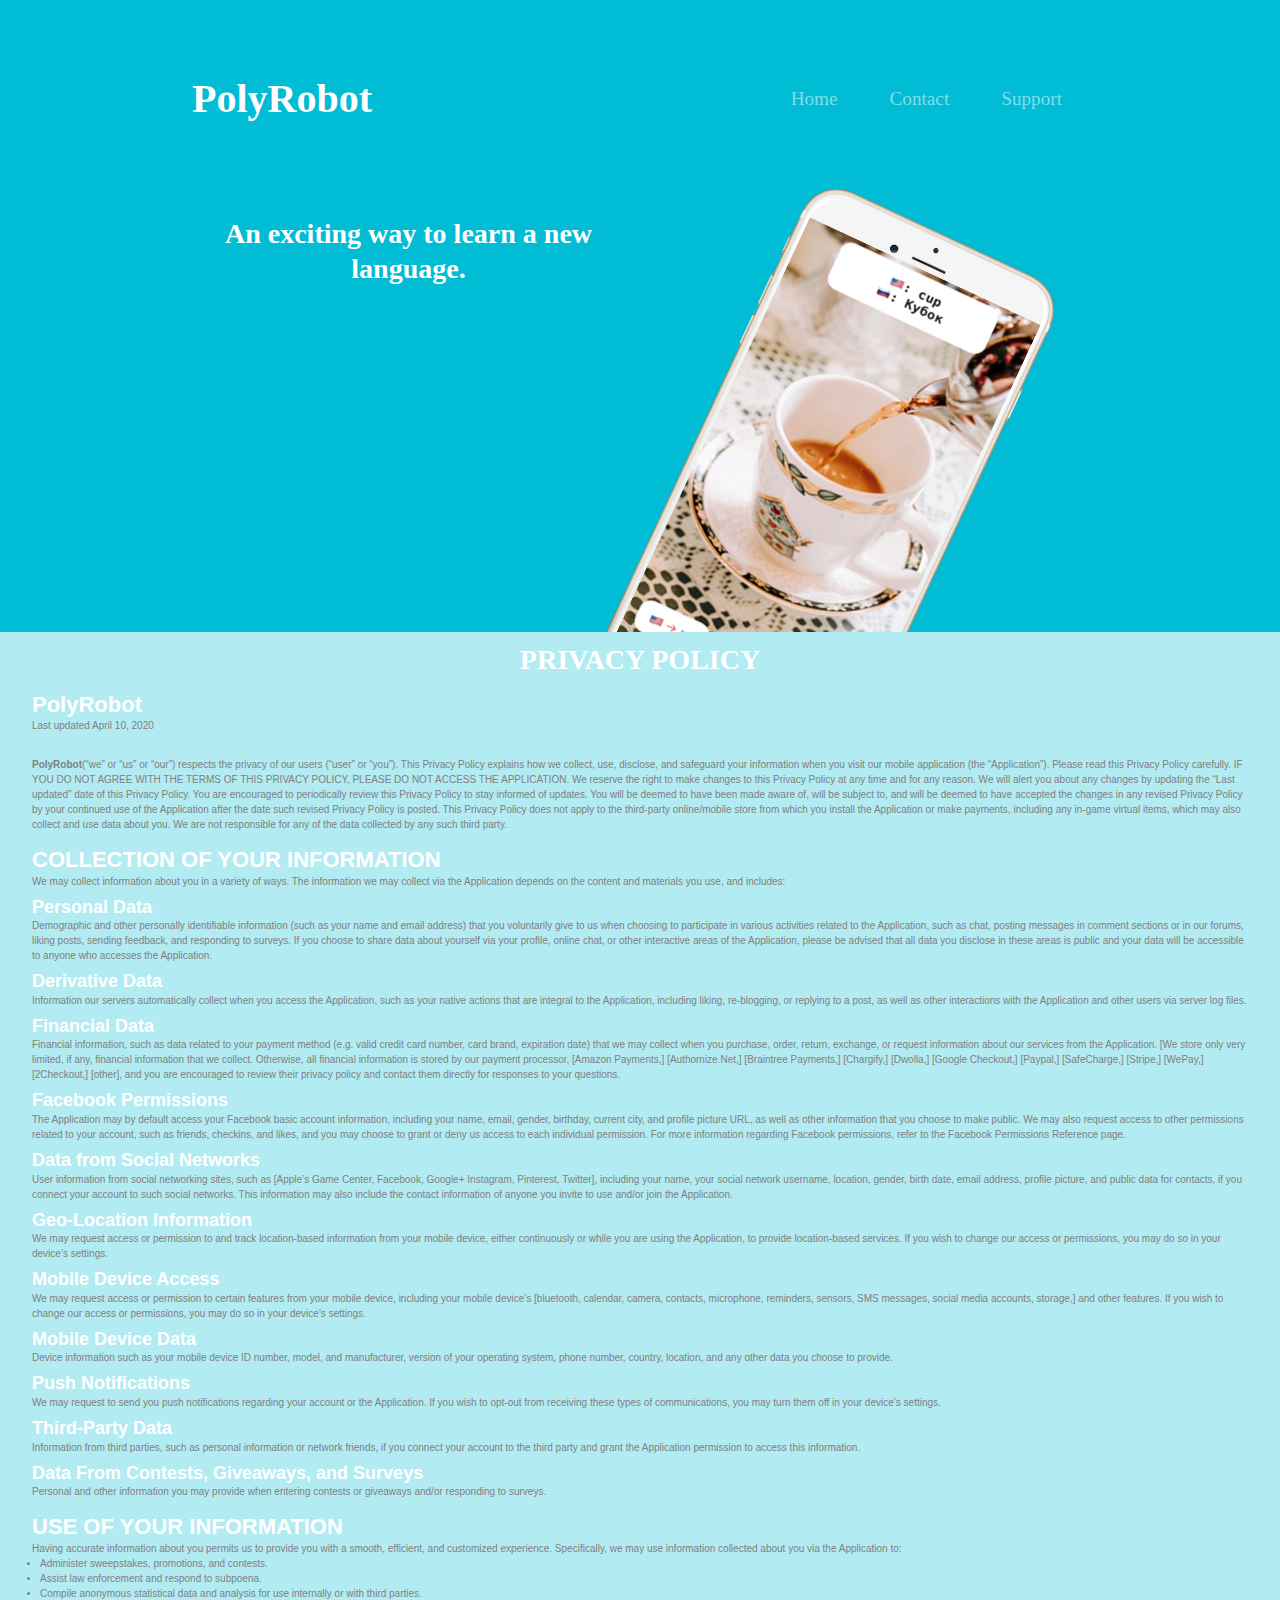
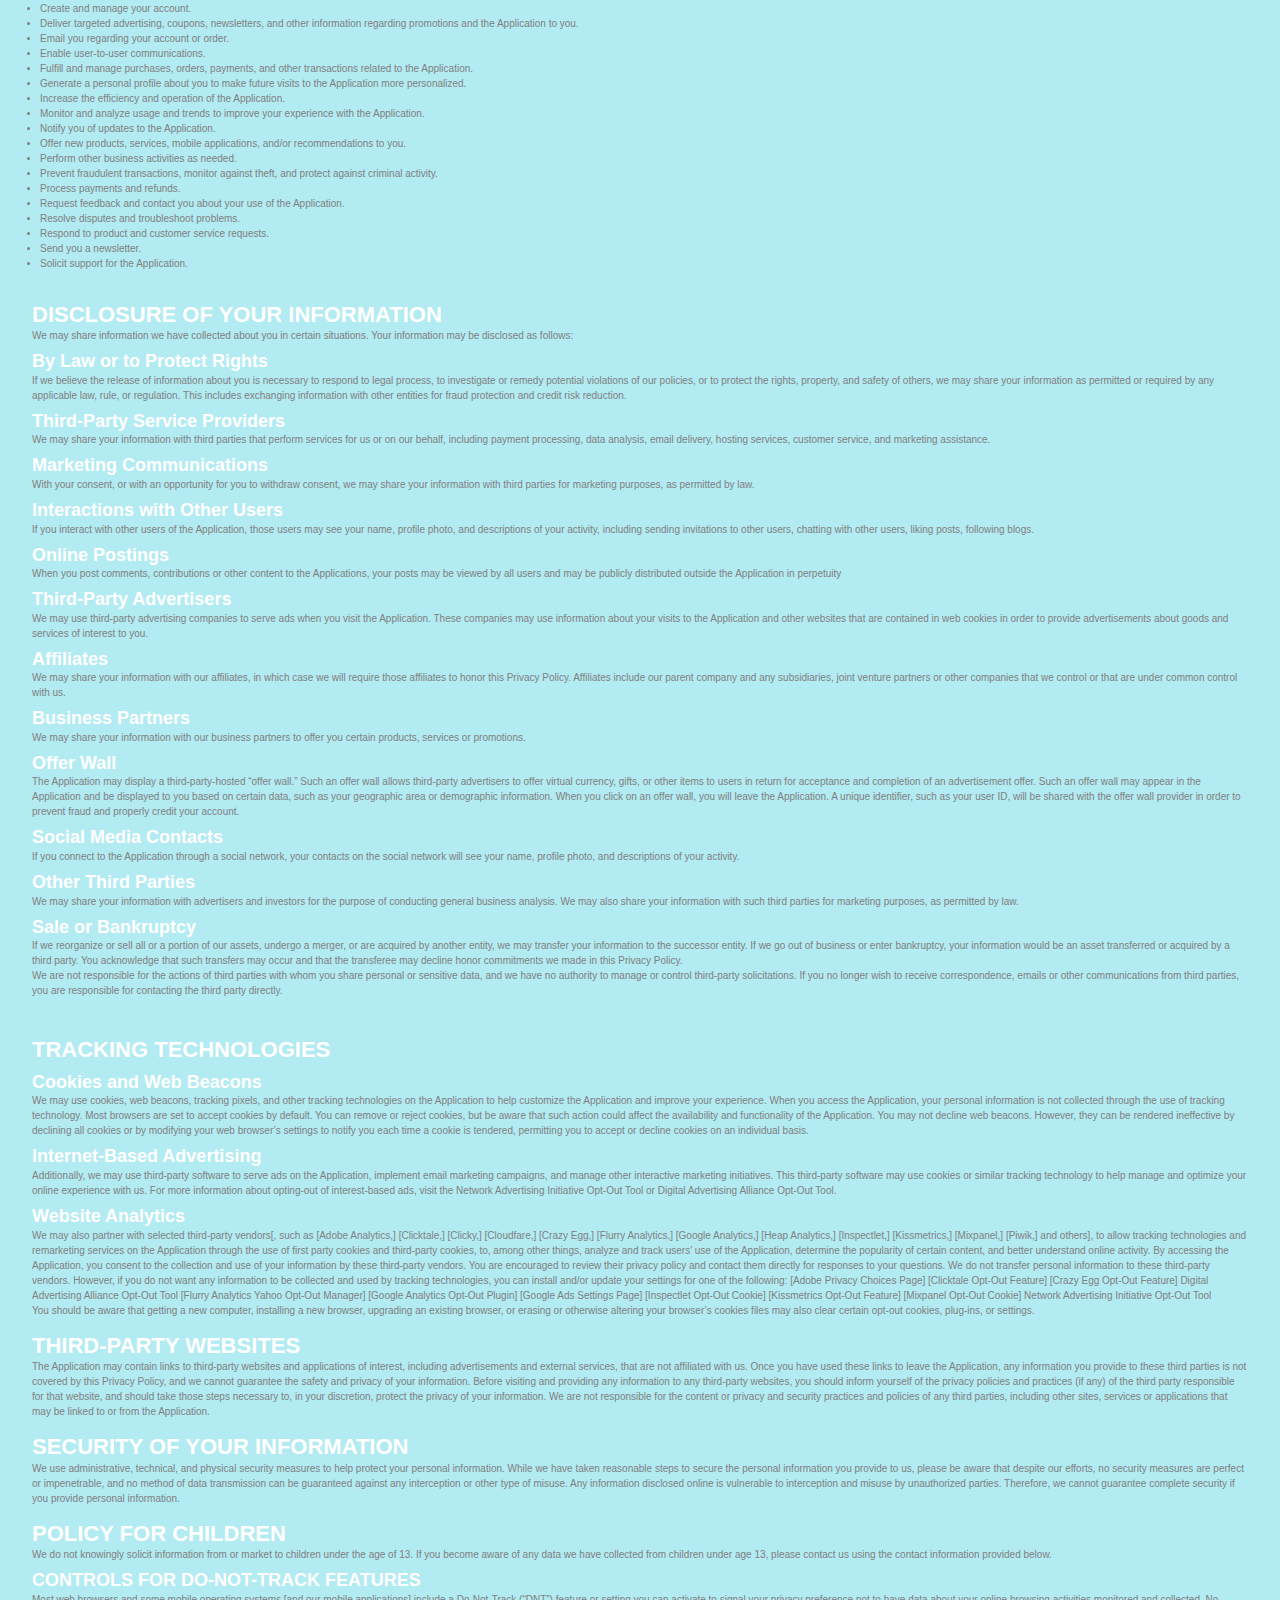
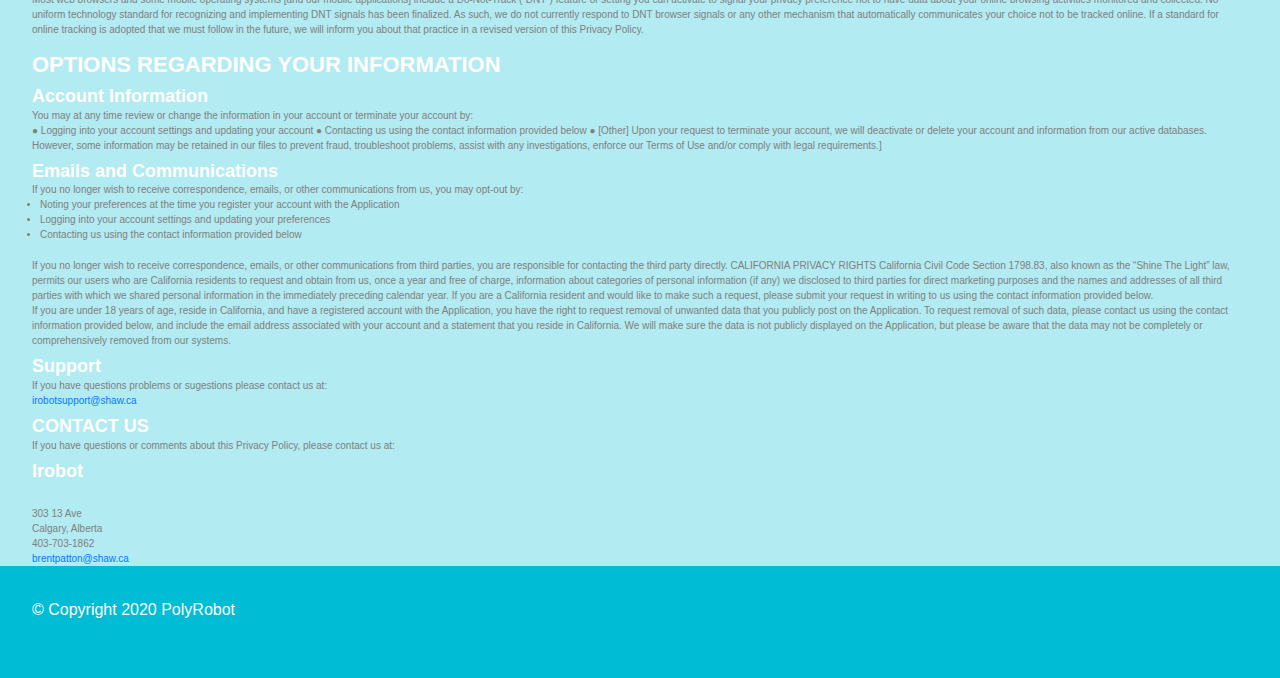
<file: privacy-policy.html>
<!doctype html>
<html lang="en">

<head>
  <!-- Required meta tags -->
  <meta charset="utf-8">
  <meta name="viewport" content="width=device-width, initial-scale=1, shrink-to-fit=no">

  <!-- Bootstrap CSS -->
  <link rel="stylesheet" href="https://stackpath.bootstrapcdn.com/bootstrap/4.4.1/css/bootstrap.min.css" integrity="sha384-Vkoo8x4CGsO3+Hhxv8T/Q5PaXtkKtu6ug5TOeNV6gBiFeWPGFN9MuhOf23Q9Ifjh" crossorigin="anonymous">

  <link rel="stylesheet" href="css/styles.css">
  <link rel="stylesheet" href="css/styles-privacy.css">
  <title>Privacy policy </title>
</head>


<body>
  <section id="title">
    <div class="container-fluid">
      <nav class="navbar  navbar-expand-lg navbar-dark">
        <a class="navbar-brand" href="">PolyRobot</a>
        <button class="navbar-toggler" type="button" data-toggle="collapse" data-target="#navbarSupportedContent" aria-controls="navbarSupportedContent" aria-expanded="false" aria-label="Toggle navigation">
          <span class="navbar-toggler-icon"></span>
        </button>
        <div class="collapse navbar-collapse" id="navbarSupportedContent">
          <ul class="navbar-nav ml-auto">
            <li class="nav-item">
              <a class="nav-link" href="index.html">Home</a>
            </li>
            <li class="nav-item">
              <a class="nav-link" href="#contact">Contact</a>
            </li>
            <li class="nav-item">
              <a class="nav-link" href="#support">Support</a>
            </li>
          </ul>
        </div>
      </nav>
      <div class="row">
        <div class="col-lg-6">
          <h1>An exciting way to learn a new language.</h1>
        </div>
        <div class="col-lg-6">
          <img class="title-image" src="images/cup-iphone6.png" alt="iphone-mockup">
        </div>
      </div>
    </div>
  </section>
  <div class="document">
    <h1>PRIVACY POLICY</h1>
    <h2>PolyRobot</h2>
    <p>Last updated April 10, 2020</p><br>


    <p>
      <span class="company-Name">PolyRobot</span>(“we” or “us” or “our”) respects the privacy of our users (“user” or “you”). This Privacy Policy explains how we collect, use, disclose,
      and safeguard your information when you visit our mobile application (the “Application”). Please read this Privacy Policy carefully. IF YOU DO NOT AGREE WITH THE TERMS OF THIS
      PRIVACY POLICY, PLEASE DO NOT ACCESS THE APPLICATION.

      We reserve the right to make changes to this Privacy Policy at any time and for any reason. We will alert you about any changes by updating the “Last updated” date of this
      Privacy Policy. You are encouraged to periodically review this Privacy Policy to stay informed of updates. You will be deemed to have been made aware of, will be subject to,
      and will be deemed to have accepted the changes in any revised Privacy Policy by your continued use of the Application after the date such revised Privacy Policy is posted.

      This Privacy Policy does not apply to the third-party online/mobile store from which you install the Application or make payments, including any in-game virtual items, which
      may also collect and use data about you. We are not responsible for any of the data collected by any such third party.
    </p>


    <h2>COLLECTION OF YOUR INFORMATION</h2>
    <p>
      We may collect information about you in a variety of ways. The information we may collect via the Application depends on the content and materials you use, and includes:
    </p>
    <h3>Personal Data</h3>
    <p>
      Demographic and other personally identifiable information (such as your name and email address) that you voluntarily give to us when choosing to participate in various
      activities related to the Application, such as chat, posting messages in comment sections or in our forums, liking posts, sending feedback, and responding to surveys.
      If you choose to share data about yourself via your profile, online chat, or other interactive areas of the Application, please be advised that all data you disclose in
      these areas is public and your data will be accessible to anyone who accesses the Application.
    </p>
    <h3>Derivative Data</h3>
    <p>

      Information our servers automatically collect when you access the Application, such as your native actions that are integral to the Application, including liking,
      re-blogging, or replying to a post, as well as other interactions with the Application and other users via server log files.
    </p>
    <h3>Financial Data</h3>
    <p>

      Financial information, such as data related to your payment method (e.g. valid credit card number, card brand, expiration date) that we may collect when you purchase,
      order, return, exchange, or request information about our services from the Application. [We store only very limited, if any, financial information that we collect.
      Otherwise, all financial information is stored by our payment processor, [Amazon Payments,] [Authornize.Net,] [Braintree Payments,] [Chargify,] [Dwolla,]
      [Google Checkout,] [Paypal,] [SafeCharge,] [Stripe,] [WePay,] [2Checkout,] [other], and you are encouraged to review their privacy policy and contact them directly
      for responses to your questions.
    </p>
    <h3>Facebook Permissions</h3>
    <p>
      The Application may by default access your Facebook basic account information, including your name, email, gender, birthday, current city, and profile picture URL,
      as well as other information that you choose to make public. We may also request access to other permissions related to your account, such as friends, checkins, and likes,
      and you may choose to grant or deny us access to each individual permission. For more information regarding Facebook permissions, refer to the Facebook Permissions Reference page.
    </p>
    <h3>Data from Social Networks </h3>
    <p>
      User information from social networking sites, such as [Apple’s Game Center, Facebook, Google+ Instagram, Pinterest, Twitter], including your name, your social network username,
      location, gender, birth date, email address, profile picture, and public data for contacts, if you connect your account to such social networks. This information may also include
      the contact information of anyone you invite to use and/or join the Application.
    </p>
    <h3>Geo-Location Information </h3>
    <p>
      We may request access or permission to and track location-based information from your mobile device, either continuously or while you are using the Application,
      to provide location-based services. If you wish to change our access or permissions, you may do so in your device’s settings.
    </p>
    <h3>Mobile Device Access</h3>
    <p>
      We may request access or permission to certain features from your mobile device, including your mobile device’s [bluetooth, calendar, camera, contacts, microphone,
      reminders, sensors, SMS messages, social media accounts, storage,] and other features. If you wish to change our access or permissions, you may do so in your device’s settings.
    </p>
    <h3>Mobile Device Data </h3>
    <p>
      Device information such as your mobile device ID number, model, and manufacturer, version of your operating system, phone number, country, location, and any other data you choose to provide.
    </p>
    <h3>Push Notifications </h3>
    <p>
      We may request to send you push notifications regarding your account or the Application. If you wish to opt-out from receiving these types of communications, you may turn
      them off in your device’s settings.
    </p>
    <h3>Third-Party Data </h3>
    <p>
      Information from third parties, such as personal information or network friends, if you connect your account to the third party and grant the Application permission to access this information.
    </p>
    <h3>Data From Contests, Giveaways, and Surveys </h3>
    <p>
      Personal and other information you may provide when entering contests or giveaways and/or responding to surveys.
    </p>
    <h2>USE OF YOUR INFORMATION</h2>
    <p>
      Having accurate information about you permits us to provide you with a smooth, efficient, and customized experience. Specifically, we may use information collected about you via the Application to:
      <br>
      <ul>
        <li>Administer sweepstakes, promotions, and contests.</li>
        <li>Assist law enforcement and respond to subpoena.</li>
        <li>Compile anonymous statistical data and analysis for use internally or with third parties.</li>
        <li>Create and manage your account.</li>
        <li>Deliver targeted advertising, coupons, newsletters, and other information regarding promotions and the Application to you.</li>
        <li>Email you regarding your account or order.</li>
        <li>Enable user-to-user communications.</li>
        <li>Fulfill and manage purchases, orders, payments, and other transactions related to the Application.</li>
        <li>Generate a personal profile about you to make future visits to the Application more personalized.</li>
        <li>Increase the efficiency and operation of the Application.</li>
        <li>Monitor and analyze usage and trends to improve your experience with the Application.</li>
        <li>Notify you of updates to the Application.</li>
        <li>Offer new products, services, mobile applications, and/or recommendations to you.</li>
        <li>Perform other business activities as needed.</li>
        <li>Prevent fraudulent transactions, monitor against theft, and protect against criminal activity.</li>
        <li>Process payments and refunds.</li>
        <li>Request feedback and contact you about your use of the Application.</li>
        <li>Resolve disputes and troubleshoot problems.</li>
        <li>Respond to product and customer service requests.</li>
        <li>Send you a newsletter.</li>
        <li>Solicit support for the Application.</li>
      </ul>
    </p>
    <h2>DISCLOSURE OF YOUR INFORMATION</h2>
    <p>
      We may share information we have collected about you in certain situations. Your information may be disclosed as follows:
    </p>
    <h3>By Law or to Protect Rights</h3>
    <p>
      If we believe the release of information about you is necessary to respond to legal process, to investigate or remedy potential violations of our policies, or to protect the rights, property, and safety of others, we may share your information
      as permitted or required by any applicable law, rule, or regulation. This includes exchanging information with other entities for fraud protection and credit risk reduction.
    </p>
    <h3>Third-Party Service Providers</h3>
    <p>
      We may share your information with third parties that perform services for us or on our behalf, including payment processing, data analysis, email delivery, hosting services, customer service, and marketing assistance.
    </p>
    <h3>Marketing Communications</h3>
    <p>
      With your consent, or with an opportunity for you to withdraw consent, we may share your information with third parties for marketing purposes, as permitted by law.
    </p>
    <h3>Interactions with Other Users</h3>
    <p>
      If you interact with other users of the Application, those users may see your name, profile photo, and descriptions of your activity, including sending invitations to other users, chatting with other users, liking posts, following blogs.
    </p>
    <h3>Online Postings</h3>
    <p>
      When you post comments, contributions or other content to the Applications, your posts may be viewed by all users and may be publicly distributed outside the Application in perpetuity
    </p>
    <h3>Third-Party Advertisers</h3>
    <p>
      We may use third-party advertising companies to serve ads when you visit the Application. These companies may use information about your visits to the Application and other websites that are contained in web cookies in order to provide
      advertisements about goods and services of interest to you.
    </p>
    <h3>Affiliates</h3>
    <p>
      We may share your information with our affiliates, in which case we will require those affiliates to honor this Privacy Policy. Affiliates include our parent company and any subsidiaries, joint venture partners or other companies that we
      control or that are under common control with us.
    </p>
    <h3>Business Partners</h3>
    <p>
      We may share your information with our business partners to offer you certain products, services or promotions.
    </p>
    <h3>Offer Wall</h3>
    <p>
      The Application may display a third-party-hosted “offer wall.” Such an offer wall allows third-party advertisers to offer virtual currency, gifts, or other items to users in return for acceptance and completion of an advertisement offer. Such
      an offer wall may appear in the Application and be displayed to you based on certain data, such as your geographic area or demographic information. When you click on an offer wall, you will leave the Application. A unique identifier, such as
      your user ID, will be shared with the offer wall provider in order to prevent fraud and properly credit your account.
    </p>
    <h3>Social Media Contacts</h3>
    <p>
      If you connect to the Application through a social network, your contacts on the social network will see your name, profile photo, and descriptions of your activity.
    </p>
    <h3>Other Third Parties</h3>
    <p>
      We may share your information with advertisers and investors for the purpose of conducting general business analysis. We may also share your information with such third parties for marketing purposes, as permitted by law.
    </p>
    <h3>Sale or Bankruptcy</h3>
    <p>
      If we reorganize or sell all or a portion of our assets, undergo a merger, or are acquired by another entity, we may transfer your information to the successor entity.
      If we go out of business or enter bankruptcy, your information would be an asset transferred or acquired by a third party. You acknowledge that such transfers may occur
      and that the transferee may decline honor commitments we made in this Privacy Policy.
      <br>
      We are not responsible for the actions of third parties with whom you share personal or sensitive data, and we have no authority to manage or control third-party solicitations.
      If you no longer wish to receive correspondence, emails or other communications from third parties, you are responsible for contacting the third party directly.
    </p><br>
    <h2>TRACKING TECHNOLOGIES</h2>
    <h3>Cookies and Web Beacons</h3>
    <p>
      We may use cookies, web beacons, tracking pixels, and other tracking technologies on the Application to help customize the Application and improve your experience.
      When you access the Application, your personal information is not collected through the use of tracking technology. Most browsers are set to accept cookies by default.
      You can remove or reject cookies, but be aware that such action could affect the availability and functionality of the Application. You may not decline web beacons. However,
      they can be rendered ineffective by declining all cookies or by modifying your web browser’s settings to notify you each time a cookie is tendered, permitting you to accept or
      decline cookies on an individual basis.
    </p>
    <h3>Internet-Based Advertising</h3>
    <p>
      Additionally, we may use third-party software to serve ads on the Application, implement email marketing campaigns, and manage other interactive marketing initiatives.
      This third-party software may use cookies or similar tracking technology to help manage and optimize your online experience with us. For more information about opting-out
      of interest-based ads, visit the Network Advertising Initiative Opt-Out Tool or Digital Advertising Alliance Opt-Out Tool.
    </p>
    <h3>Website Analytics</h3>
    <p>
      We may also partner with selected third-party vendors[, such as [Adobe Analytics,] [Clicktale,] [Clicky,] [Cloudfare,] [Crazy Egg,] [Flurry Analytics,] [Google Analytics,]
      [Heap Analytics,] [Inspectlet,] [Kissmetrics,] [Mixpanel,] [Piwik,] and others], to allow tracking technologies and remarketing services on the Application through the use of first
      party cookies and third-party cookies, to, among other things, analyze and track users’ use of the Application, determine the popularity of certain content, and better understand
      online activity. By accessing the Application, you consent to the collection and use of your information by these third-party vendors. You are encouraged to review their privacy
      policy and contact them directly for responses to your questions. We do not transfer personal information to these third-party vendors. However, if you do not want any information
      to be collected and used by tracking technologies, you can install and/or update your settings for one of the following:
      [Adobe Privacy Choices Page]
      [Clicktale Opt-Out Feature]
      [Crazy Egg Opt-Out Feature]
      Digital Advertising Alliance Opt-Out Tool
      [Flurry Analytics Yahoo Opt-Out Manager]
      [Google Analytics Opt-Out Plugin]
      [Google Ads Settings Page]
      [Inspectlet Opt-Out Cookie]
      [Kissmetrics Opt-Out Feature]
      [Mixpanel Opt-Out Cookie]
      Network Advertising Initiative Opt-Out Tool
      <br>
      You should be aware that getting a new computer, installing a new browser, upgrading an existing browser, or erasing or otherwise altering your browser’s cookies files may also clear
      certain opt-out cookies, plug-ins, or settings.
    </p>
    <h2>THIRD-PARTY WEBSITES</h2>
    <p>
      The Application may contain links to third-party websites and applications of interest, including advertisements and external services, that are not affiliated with us. Once you have
      used these links to leave the Application, any information you provide to these third parties is not covered by this Privacy Policy, and we cannot guarantee the safety and privacy of
      your information. Before visiting and providing any information to any third-party websites, you should inform yourself of the privacy policies and practices (if any) of the third
      party responsible for that website, and should take those steps necessary to, in your discretion, protect the privacy of your information. We are not responsible for the content or
      privacy and security practices and policies of any third parties, including other sites, services or applications that may be linked to or from the Application.
    </p>
    <h2>SECURITY OF YOUR INFORMATION</h2>
    <p>
      We use administrative, technical, and physical security measures to help protect your personal information. While we have taken reasonable steps to secure the personal information
      you provide to us, please be aware that despite our efforts, no security measures are perfect or impenetrable, and no method of data transmission can be guaranteed against any
      interception or other type of misuse. Any information disclosed online is vulnerable to interception and misuse by unauthorized parties. Therefore, we cannot guarantee complete
      security if you provide personal information.
    </p>
    <h2>POLICY FOR CHILDREN</h2>
    <p>
      We do not knowingly solicit information from or market to children under the age of 13. If you become aware of any data we have collected from children under age 13, please contact
      us using the contact information provided below.
    </p>
    <h3>CONTROLS FOR DO-NOT-TRACK FEATURES </h3>
    <p>
      Most web browsers and some mobile operating systems [and our mobile applications] include a Do-Not-Track (“DNT”) feature or setting you can activate to signal your privacy
      preference not to have data about your online browsing activities monitored and collected. No uniform technology standard for recognizing and implementing DNT signals has
      been finalized. As such, we do not currently respond to DNT browser signals or any other mechanism that automatically communicates your choice not to be tracked online.
      If a standard for online tracking is adopted that we must follow in the future, we will inform you about that practice in a revised version of this Privacy Policy.
    </p>
    <h2>OPTIONS REGARDING YOUR INFORMATION</h2>
    <h3>Account Information</h3>
    <p>
      You may at any time review or change the information in your account or terminate your account by:<br>
      ● Logging into your account settings and updating your account
      ● Contacting us using the contact information provided below
      ● [Other]
      Upon your request to terminate your account, we will deactivate or delete your account and information from our active databases. However, some information may be retained
      in our files to prevent fraud, troubleshoot problems, assist with any investigations, enforce our Terms of Use and/or comply with legal requirements.]
    </p>
    <h3>Emails and Communications</h3>
    <p>
      If you no longer wish to receive correspondence, emails, or other communications from us, you may opt-out by:<br>
      <ul>
        <li>Noting your preferences at the time you register your account with the Application</li>
        <li>Logging into your account settings and updating your preferences</li>
        <li>Contacting us using the contact information provided below</li>
      </ul>
    </p>
    <p>
      If you no longer wish to receive correspondence, emails, or other communications from third parties, you are responsible for contacting the third party directly.
      CALIFORNIA PRIVACY RIGHTS
      California Civil Code Section 1798.83, also known as the “Shine The Light” law, permits our users who are California residents to request and obtain from us, once
      a year and free of charge, information about categories of personal information (if any) we disclosed to third parties for direct marketing purposes and the names and
      addresses of all third parties with which we shared personal information in the immediately preceding calendar year. If you are a California resident and would like to
      make such a request, please submit your request in writing to us using the contact information provided below.
      <br>
      If you are under 18 years of age, reside in California, and have a registered account with the Application, you have the right to request removal of unwanted data that
      you publicly post on the Application. To request removal of such data, please contact us using the contact information provided below, and include the email address associated
      with your account and a statement that you reside in California. We will make sure the data is not publicly displayed on the Application, but please be aware that the data may
      not be completely or comprehensively removed from our systems.
    </p>
    <h3 id="support">Support</h3>
    <p>If you have questions problems or sugestions please contact us at:<br>
      <a href="mailto:polyrobotsupport@shaw.ca">irobotsupport@shaw.ca</a>
    </p>
    <h3 id="contact">CONTACT US</h3>
    <p>
      If you have questions or comments about this Privacy Policy, please contact us at:
    </p>
    <h3>Irobot</h3><br>
    <p>
      303 13 Ave <br>
      Calgary, Alberta <br>
      403-703-1862 <br>
      <a href="mailto:brentpatton@shaw.ca">brentpatton@shaw.ca</a></p>
  </div>
  <section id="footer">
    <div class="Copyright-policy">
      © Copyright 2020 PolyRobot
    </div>
  </section>
  <!-- Optional JavaScript -->
  <!-- jQuery first, then Popper.js, then Bootstrap JS -->
  <script src="https://code.jquery.com/jquery-3.4.1.slim.min.js" integrity="sha384-J6qa4849blE2+poT4WnyKhv5vZF5SrPo0iEjwBvKU7imGFAV0wwj1yYfoRSJoZ+n" crossorigin="anonymous"></script>
  <script src="https://cdn.jsdelivr.net/npm/popper.js@1.16.0/dist/umd/popper.min.js" integrity="sha384-Q6E9RHvbIyZFJoft+2mJbHaEWldlvI9IOYy5n3zV9zzTtmI3UksdQRVvoxMfooAo" crossorigin="anonymous"></script>
  <script src="https://stackpath.bootstrapcdn.com/bootstrap/4.4.1/js/bootstrap.min.js" integrity="sha384-wfSDF2E50Y2D1uUdj0O3uMBJnjuUD4Ih7YwaYd1iqfktj0Uod8GCExl3Og8ifwB6" crossorigin="anonymous"></script>
</body>

</html>
</file>
<file: css/styles.css>
body {
  font-family: "Montserrat";
}

h1 {
  font-family: "Montserrat";
  font-weight: 900;
  font-size: 2.5rem;
  line-height: 1.25;
}

h2 {
  font-family: "Montserrat-bold";
  font-size: 2rem;
  line-height: 1.25;
}

h3 {
  font-family: "Montserrat-bold";
}

/* containers */
.container-fluid {
  padding: 7% 15%;
}


/* Navigation Bar */
.navbar {
  padding: 0 0 4.5rem;
}

.navbar-brand {
  font-family: "ubuntu";
  font-size: 2.5rem;
  font-weight: bold;
}

.nav-item {
  padding: 0 18px;
  text-align: right;
}

.nav-link {
  font-size: 1.2rem;
  font-family: "Montserrat-light";
}



/* Title Section */
#title {
  background-color: #00bcd4;
  color: #fff;
  text-align: left;
}

#title .container-fluid {
  padding: 5% 15% 27% ;
}
/* Title Image */
.title-image {
  width: 60%;
  transform: rotate(25deg);
  position: absolute;
  right: 30%;
}

/* Feature section */
#features {

  background-color: #fff;
  position: relative;
  z-index: 1;

}

.document{
  position: relative;
  z-index: 1;
}

.feature-par {
  color: #8f8f8f;
}

.feature-title{
  font-size: 1.5rem;
}

.feature-box {
  text-align: center;
  padding: 4.5%;
}

.icon {
  color: #ff5722;
  margin-bottom: 1rem;
}

.icon:hover {
  color: #dd2c00;
}

/* Footer Section */
#footer{
  background-color:#00bcd4;
  height: 7rem;
  padding-bottom: 0;
}
.Copyright-policy{
  color: #fff;
  padding:2rem 0 0 2rem;
  text-align: left;
}


@media (max-width: 1028px) {
  h1{
      font-size: 1.5rem;
  }

  #title {
    text-align: center;

  }

  #contact-form {


    background-color: #fff;

  }


  .title-image {
    width: 60%;
    position: static;
    transform: rotate(0);
    padding-top: 15px;
  }

}
</file>
<file: css/styles-privacy.css>
h1{
  text-align: center;
  padding-top: 10px;
  color: #fff;
  margin:0 2rem;
  font-size: 28px;
}
h2{
font-family: arial;
font-weight: bold;
font-size: 22px;
padding-top:14px;
color: #fff;
margin:0 2rem;

}
h3{
  font-family: arial;
  font-weight: bold;
  font-size: 18px;
  padding-top: 8px;
  color: #fff;
  margin:0 2rem;
}

h4{
  font-family: arial;
  font-weight: bold;
  font-size: 15px;
  padding-top: 8px;
  color: #fff;
  margin:0 2rem;
}

body{
  padding: 0;
  font-family: arial;
  font-weight:lighter;
}

.content{
  font-family: arial;
  font-weight:lighter;
}
p{
  font-family: arial;
  font-weight:lighter;
  font-size: 10px;
  color: grey;
  margin:0 2rem;
}
li{
  font-family: arial;
  font-weight:lighter;
  font-size: 10px;
  color: grey;
}
.company-Name{
  font-weight: bold;
}

.document{
  background-color: #b2ebf2;
}
.Copyright-policy{
  color: #fff;
  padding:2rem 0 0 2rem;
  text-align: left;
}

#footer{
  background-color:#00bcd4;
  height: 7rem;
}
</file>
